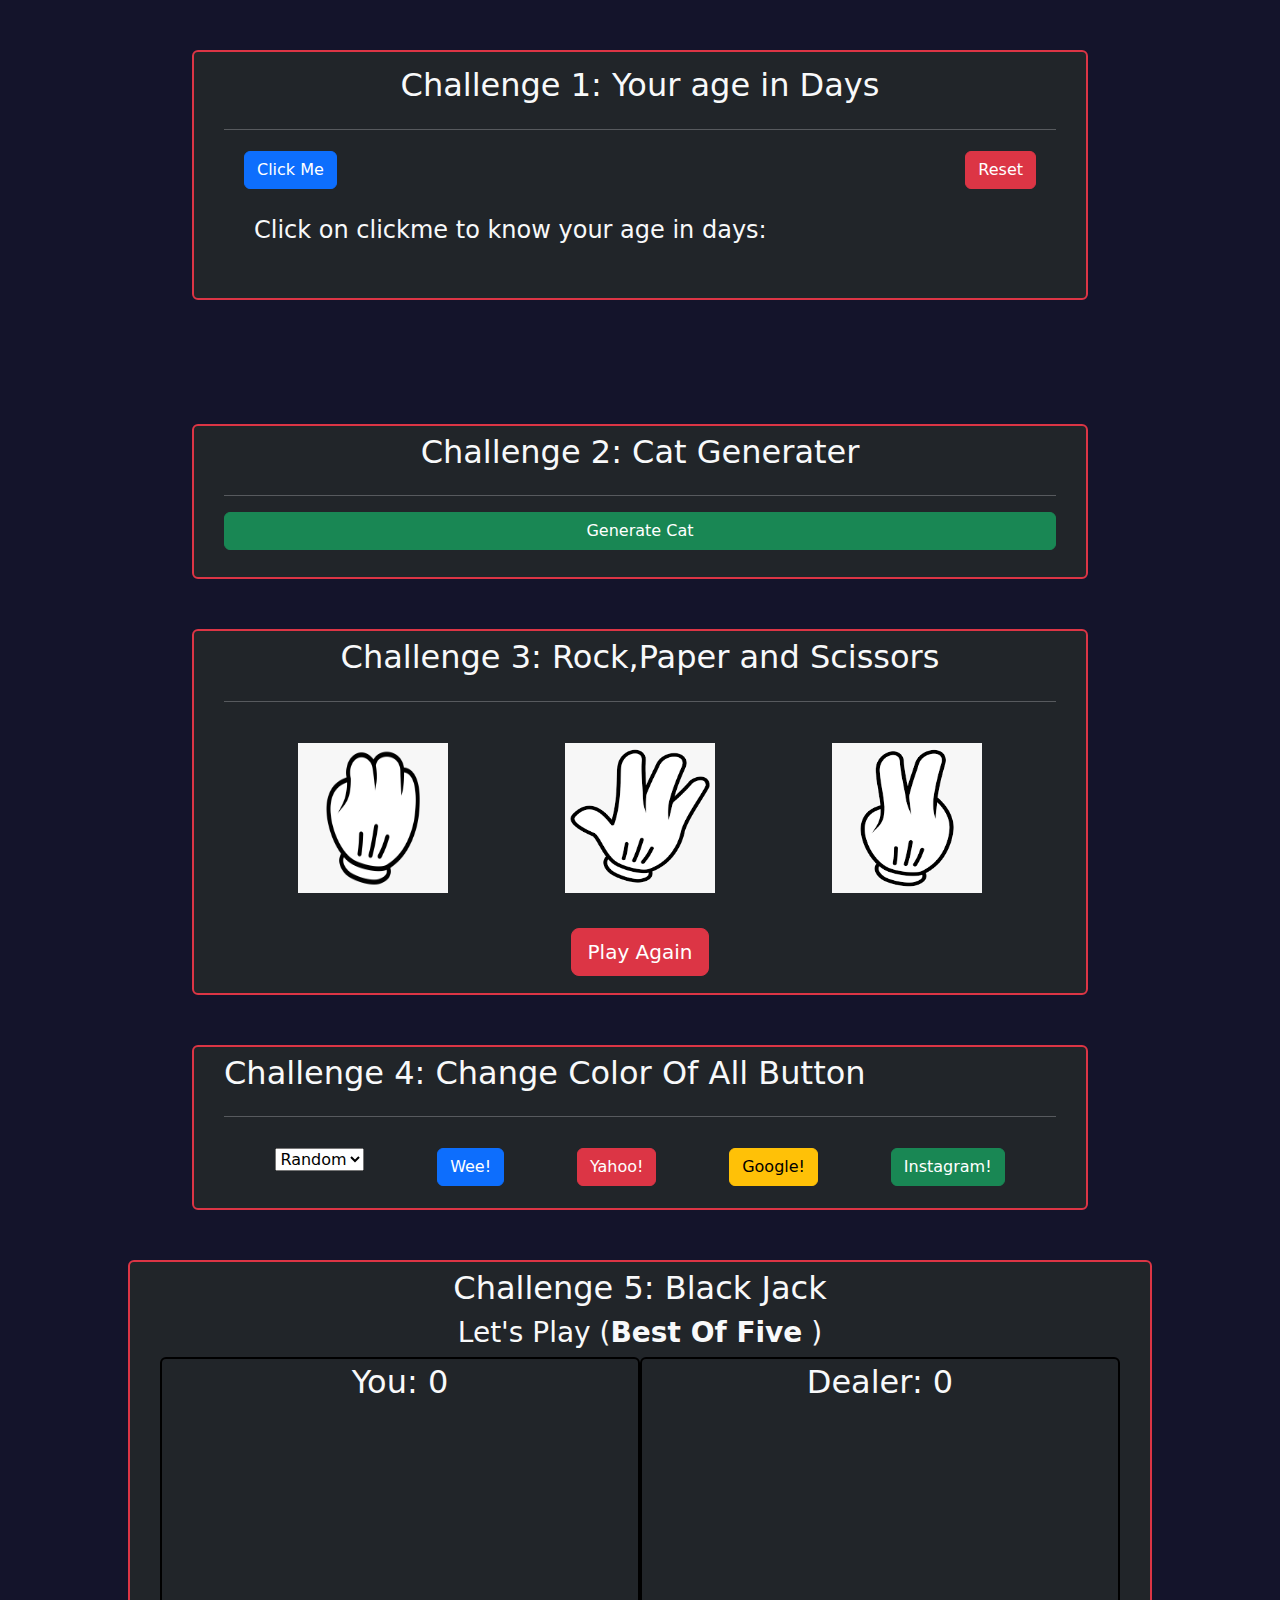
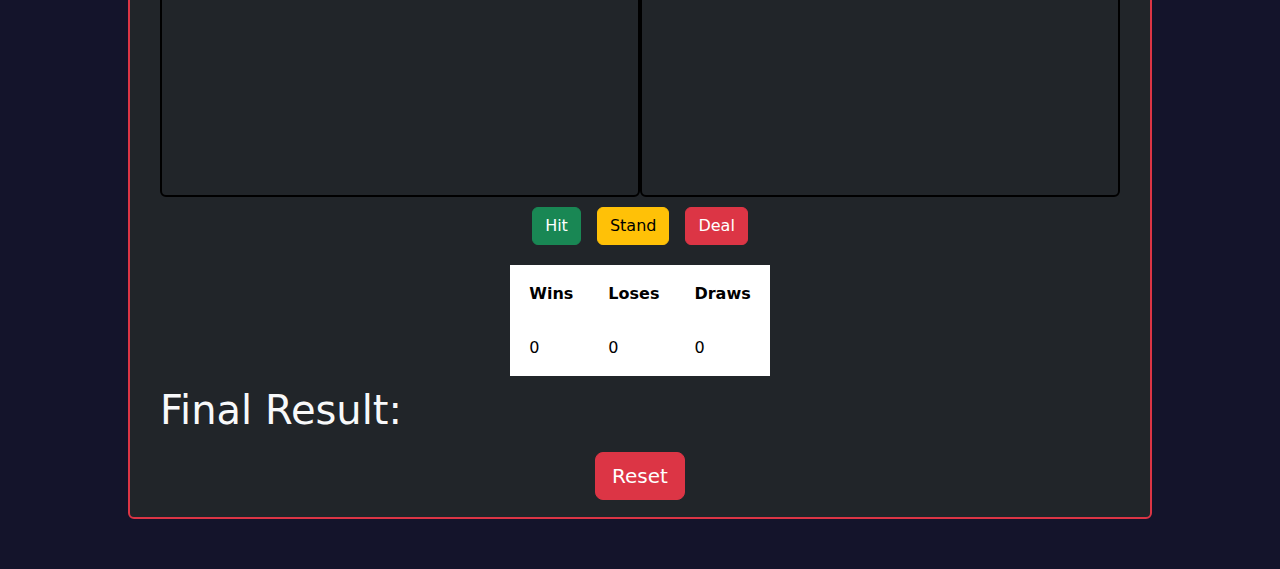
<file: Project3.html>
<html lang="en">
<head>
    <meta charset="UTF-8">
    <meta http-equiv="X-UA-Compatible" content="IE=edge">
    <meta name="viewport" content="width=device-width, initial-scale=1.0">
    <title>Project: Age in days</title>
    <link rel="stylesheet" href="https://cdn.jsdelivr.net/npm/bootstrap@5.1.1/dist/css/bootstrap.min.css">
    <link rel="stylesheet" href="Project3.css">
</head>
<body>
    <div class="container-1 bg-dark text-light border-danger rounded">
        <h2>Challenge 1: Your age in Days</h2>
        <hr class="bg-light">
        <div class="flexbox-container-1">
            <div class="button-1">
                <button class="btn btn-primary" onclick="ageindays()">Click Me</button>
            </div>
            <div class="button-2">
                <button class="btn btn-danger" onclick="reset()">Reset</button>
            </div>
        </div>
        <div class="ans-container" id="ans-cont">
            <h4 id="age">Click on clickme to know your age in days:</h4>
        </div>
    </div>
    <br>
    <div class="container-2 bg-dark text-light border-danger rounded">
        <h2>Challenge 2: Cat Generater</h2>
        <hr class="bg-light">
        <button class="btn btn-success" id="cat-generate" onclick="generatecat()">Generate Cat</button>
        <div class="flexbox-container-2" id="container-2">
        </div>
    </div>

    <div class="container-3 bg-dark text-light border-danger rounded">
        <h2>Challenge 3: Rock,Paper and Scissors</h2>
        <hr class="bg-light">
        <div class="flexbox-container-3" id="rps">
            <img id="rock" src="stone.png" alt="" onclick="rpsgame(this)">
            <img id="paper" src="paper.png" alt="" onclick="rpsgame(this)">
            <img id="scissor" src="scissor.png" alt="" onclick="rpsgame(this)">
        </div>
        
        <div class="refresh-button">
            <button class="btn btn-danger btn-lg " id="refresh">Play Again</button>
        </div>
    </div>

    <div class="container-4 bg-dark text-light border-danger rounded">
        <h2>Challenge 4: Change Color Of All Button</h2>
        <hr class="bg-light">
        <div class="flexbox-container-4" id="flex-box-pick-color">
            <form action="">
                <select name="backdrop" id="background" onchange="buttoncolorchange(this)">
                    <option value="random">Random</option>
                    <option value="red">Red</option>
                    <option value="green">Green</option>
                    <option value="reset">Reset</option>
                </select>
            </form>
            <button class="btn btn-primary">Wee!</button>
            <button class="btn btn-danger">Yahoo!</button>
            <button class="btn btn-warning">Google!</button>
            <button class="btn btn-success">Instagram!</button>
        </div>
    </div>

    <div class="container-5 bg-dark text-light border-danger rounded">
        <h2>Challenge 5: Black Jack</h2>
        <h3><span id="blackjack-result">Let's Play (<strong>Best Of Five</strong> )</span></h3>
        <div class="flex-blackjack-row-1">
            <div class="rounded py-1" id="your-box">
                <h2>You: <span id="your-blackjack-result">0</span></h2>
            </div>

            <div class="rounded py-1" id="dealer-box">
                <h2>Dealer: <span id="dealer-blackjack-result">0</span></h2>
            </div>
        </div>

        <div class="flex-blackjack-row-2">
            <button class="btn btn-success mx-2" id="hit-button">Hit</button>
            <button class="btn btn-warning mx-2" id="stand-button">Stand</button>
            <button class="btn btn-danger mx-2" id="deal-button">Deal</button>
        </div>
        <div class="flex-blackjack-row-3">
            <table class="table">
                <tr>
                    <th>Wins</th>
                    <th>Loses</th>
                    <th>Draws</th>
                </tr>
                <tr>
                    <td><span id="wins">0</span></td>
                    <td><span id="loses">0</span></td>
                    <td><span id="draws">0</span></td>
                </tr>
            </table>
        </div>
        <div class="final-message" id="final-result my-4 mx-2">
            <h1 id="result">Final Result: <h1 class="mx-2" id="message"></h1></h1>
        </div>
        <div class="refresh-button">
            <button class="btn btn-danger btn-lg" id="reload">Reset</button>
        </div>
    </div>
</body>
<script src="project3.js" ></script>
</html>
</file>
<file: Project3.css>
*{
    margin: 0px;
    padding:0px;
    box-sizing:border-box;
}
body{
    background-color: rgb(20, 20, 43);
}
.container-1{
    display: flex;
    flex-wrap:wrap;
    border: 2px solid black;
    flex-direction: column;
    height: 250px;
    width: 70%;
    padding: 7px 30px;
    margin: 50px auto;
    justify-content: center;
}
.container-1 h2{
    text-align: center;
}
.flexbox-container-1{
    display: flex;
    padding: 5px 20px;
    justify-content: space-between;

}
.ans-container{

    margin:15px 10px;
    padding: 7px 20px;
    height: 60px;
    width: fit-content;
    overflow: hidden;
}
.ans-container h4{
    width: fit-content;
}
.container-2{
    display: flex;
    flex-wrap:wrap;
    border: 2px solid black;
    flex-direction: column;
    height: fit-content;
    width: 70%;
    padding: 7px 30px;
    margin: 50px auto;
}
.container-2 h2{
    text-align: center;
}
.flexbox-container-2{
    margin: 10px;
    display: flex;
    flex-wrap: wrap;
    justify-content: space-between;
}
.flexbox-container-2 img{
    border: 1px solid green;
    margin: 12px;
    width: 200px;
    height: 180px;
    box-shadow: 9px 4px 7px 0px rgba(139,187,219,0.87);
-webkit-box-shadow: 9px 4px 7px 0px rgba(139,187,219,0.87);
-moz-box-shadow: 9px 4px 7px 0px rgba(139,187,219,0.87);
}
.container-3 h2{
    text-align: center;
}
.container-3{
    display: flex;
    flex-wrap:wrap;
    border: 2px solid black;
    flex-direction: column;
    height: fit-content;
    width: 70%;
    padding: 7px 30px;
    margin: 50px auto;
}
.flexbox-container-3{
    margin: 15px;
    display: flex;
    flex-wrap: wrap;
    justify-content: space-around;
}
.flexbox-container-3 img{
    height: 150px;
    width: 150px;
    margin:10px;
}
.flexbox-container-3 img:hover{
    box-shadow: 0px 10px 50px rgba(53, 53, 255, 0.63);
}
.container-4{
    display: flex;
    flex-wrap:wrap;
    border: 2px solid black;
    flex-direction: column;
    height: fit-content;
    width: 70%;
    padding: 7px 30px;
    margin: 50px auto;
}
.flexbox-container-4{
    margin: 15px;
    display: flex;
    flex-wrap: wrap;
    justify-content: space-around;
}
.container-5{
    display: flex;
    flex-wrap:wrap;
    border: 2px solid black;
    flex-direction: column;
    height: fit-content;
    width: 80%;
    padding: 7px 30px;
    margin: 50px auto;

}
.flex-blackjack-row-1{
    display: flex;
    flex-wrap: wrap;
    background: url('https://img.freepik.com/free-vector/poker-table-background-green-color_47243-1068.jpg?size=626&ext=jpg');
    background-size: contain;
}
#your-box{
    width: 50%;
    height:440px;
    /* background-color: rgba(5, 68, 5, 0.973); */
    border: 2px solid black;
    
}
#your-box h2{
    text-align: center;
}
#dealer-box{
    width: 50%;
    height: 440px;
    /* background-color: rgba(5, 68, 5, 0.973); */
    border: 2px solid black;

}
#dealer-box h2{
    text-align: center;
}
.flex-blackjack-row-2{
    margin: 10px;
    display: flex;
    flex-wrap: wrap;
    justify-content: center;
}
.table{
    border: 2px solid white;
    color: white;
    margin: 10px auto;
    width: fit-content;
}
.table td{
    padding: 1rem;
    border: 3px solid white; 
}
.table tr{
    padding: 1rem;
    border: 3px solid white; 
}
.table th{
    padding: 1rem;
    border: 3px solid white; 
}
.container-5 h2,h3{
    text-align: center;
}
.refresh-button{
    margin: 10px auto;
}
.final-message{
    display: flex;
    flex-wrap: wrap;
}
</file>
